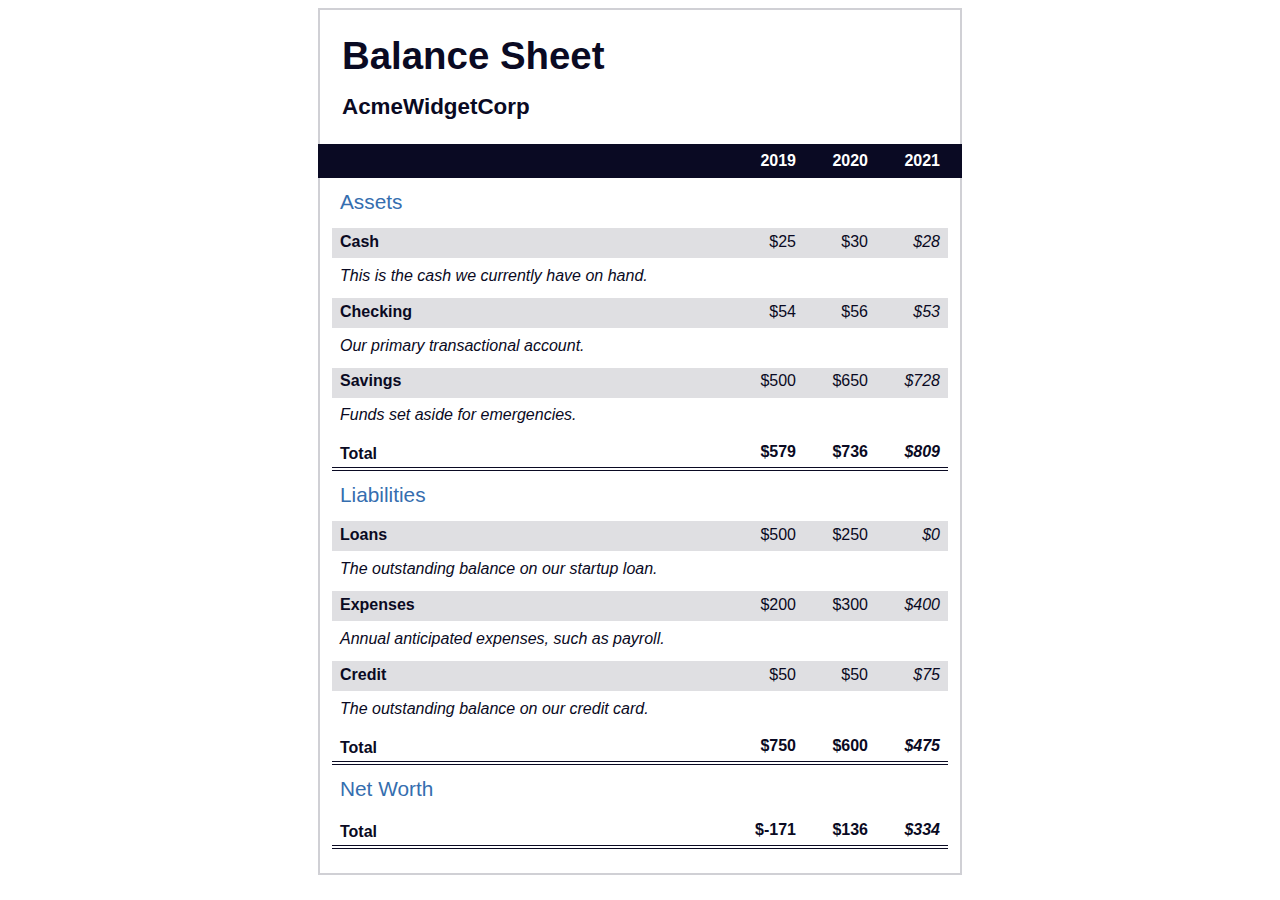
<file: Balance Sheet/index.html>
<!DOCTYPE html>
<html lang="en">
<head>
    <meta charset="UTF-8">
    <meta name="viewport" content="width=device-width, initial-scale=1.0">
    <title>Balance Sheet</title>
    <link rel="stylesheet" href="./styles.css">
  </head>
  <body>
    <main>
      <section>
        <h1>
          <span class="flex">
            <span>AcmeWidgetCorp</span>
            <span>Balance Sheet</span>
          </span>
        </h1>
        <div id="years" aria-hidden="true">
          <span class="year">2019</span>
          <span class="year">2020</span>
          <span class="year">2021</span>
        </div>
        <div class="table-wrap">
          <table>
            <caption>Assets</caption>
            <thead>
              <tr>
                <td></td>
                <th><span class="sr-only year">2019</span></th>
                <th><span class="sr-only year">2020</span></th>
                <th class="current"><span class="sr-only year">2021</span></th>
              </tr>
            </thead>
            <tbody>
              <tr class="data">
                <th>Cash <span class="description">This is the cash we currently have on hand.</span></th>
                <td>$25</td>
                <td>$30</td>
                <td class="current">$28</td>
              </tr>
              <tr class="data">
                <th>Checking <span class="description">Our primary transactional account.</span></th>
                <td>$54</td>
                <td>$56</td>
                <td class="current">$53</td>
              </tr>
              <tr class="data">
                <th>Savings <span class="description">Funds set aside for emergencies.</span></th>
                <td>$500</td>
                <td>$650</td>
                <td class="current">$728</td>
              </tr>
              <tr class="total">
                <th>Total <span class="sr-only">Assets</span></th>
                <td>$579</td>
                <td>$736</td>
                <td class="current">$809</td>
              </tr>
            </tbody>
          </table>
          <table>
            <caption>Liabilities</caption>
            <thead>
              <tr>
              <td></td>
              <th><span class="sr-only">2019</span></th>
              <th><span class="sr-only">2020</span></th>
              <th><span class="sr-only">2021</span></th>
              </tr>
            </thead>
            <tbody>
              <tr class="data">
                <th>Loans <span class="description">The outstanding balance on our startup loan.</span></th>
                <td>$500</td>
                <td>$250</td>
                <td class="current">$0</td>
              </tr>
              <tr class="data">
                <th>Expenses <span class="description">Annual anticipated expenses, such as payroll.</span></th>
                <td>$200</td>
                <td>$300</td>
                <td class="current">$400</td>
              </tr>
              <tr class="data">
                <th>Credit <span class="description">The outstanding balance on our credit card.</span></th>
                <td>$50</td>
                <td>$50</td>
                <td class="current">$75</td>
              </tr>
              <tr class="total">
                <th>Total <span class="sr-only">Liabilities</span></th>
                <td>$750</td>
                <td>$600</td>
                <td class="current">$475</td>
              </tr>
            </tbody>
          </table>
          <table>
            <caption>Net Worth</caption>
            <thead>
              <tr>
              <td></td>
              <th><span class="sr-only">2019</span></th>
              <th><span class="sr-only">2020</span></th>
              <th><span class="sr-only">2021</span></th>
              </tr>
            </thead>
            <tbody>
              <tr class="total">
                <th>Total <span class="sr-only">Net Worth</span></th>
                <td>$-171</td>
                <td>$136</td>
                <td class="current">$334</td>
              </tr>
            </tbody>
          </table>
        </div>
      </section>
    </main>
  </body>
</html>
</file>
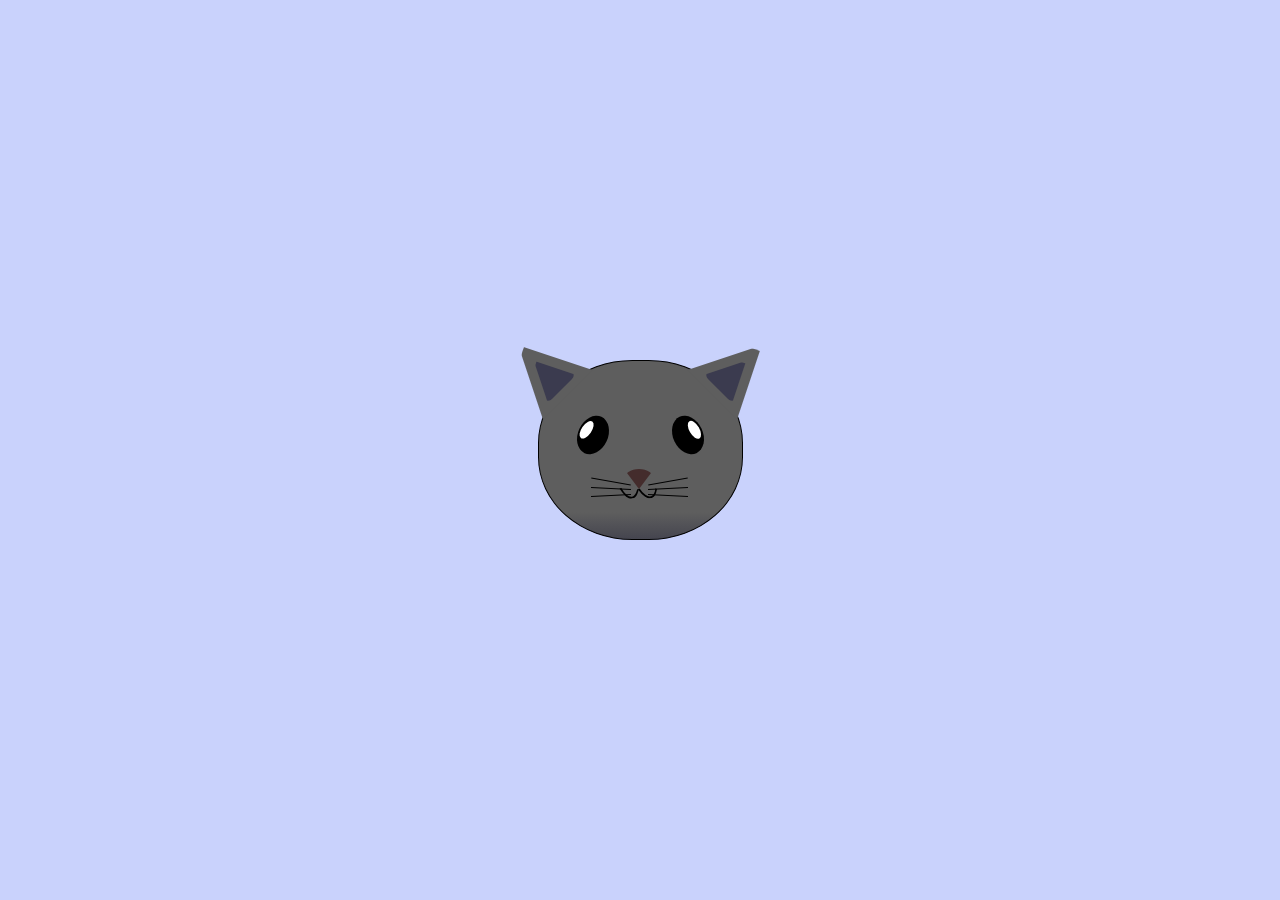
<file: Building a cat Painting/index.html>
<!DOCTYPE html>
<html lang="en">
<head>
    <meta charset="UTF-8">
    <meta name="viewport" content="width=device-width, initial-scale=1.0">
    <title>fCC Cat Painting</title>
    <link rel="stylesheet" href="./styles.css">
</head>
<body>
    <main>
      <div class="cat-head">
        <div class="cat-ears">
          <div class="cat-left-ear">
            <div class="cat-left-inner-ear"></div>
          </div>
          <div class="cat-right-ear">
            <div class="cat-right-inner-ear"></div>
          </div>
        </div>

        <div class="cat-eyes">
          <div class="cat-left-eye">
            <div class="cat-left-inner-eye"></div>
          </div>
          <div class="cat-right-eye">
            <div class="cat-right-inner-eye"></div>
          </div>
        </div>
        
        <div class="cat-nose"></div>

        <div class="cat-mouth">
          <div class="cat-mouth-line-left"></div>
          <div class="cat-mouth-line-right"></div>
        </div>

        <div class="cat-whiskers">
          <div class="cat-whiskers-left">
            <div class="cat-whisker-left-top"></div>
            <div class="cat-whisker-left-middle"></div>
            <div class="cat-whisker-left-bottom"></div>
          </div>
          <div class="cat-whiskers-right">
            <div class="cat-whisker-right-top"></div>
            <div class="cat-whisker-right-middle"></div>
            <div class="cat-whisker-right-bottom"></div>
          </div>
        </div>

      </div>
    </main>
</body>
</html>
</file>
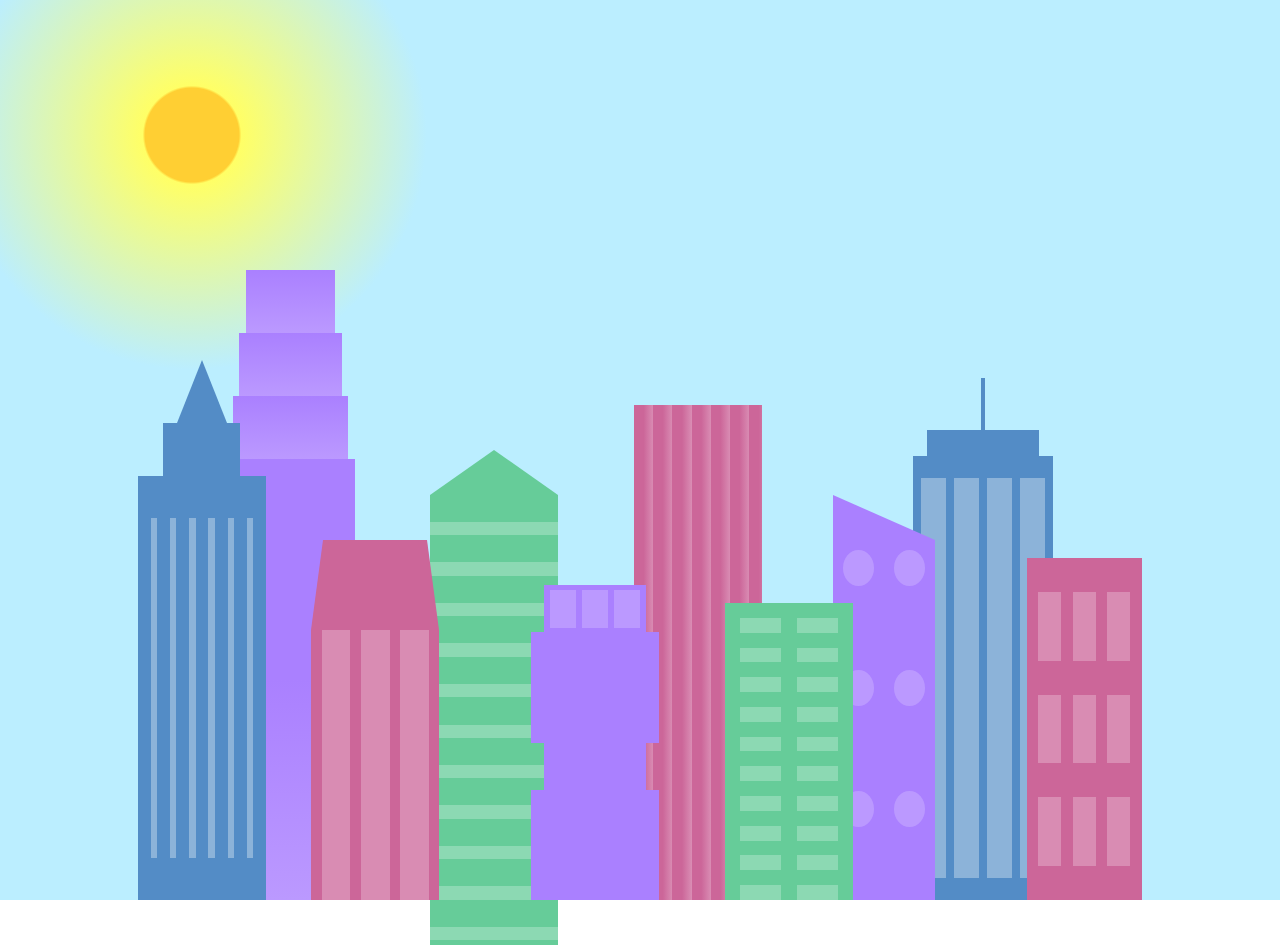
<file: City Skyline/index.html>
<!DOCTYPE html>
<html lang="en">
<head>
    <meta charset="UTF-8">
    <meta name="viewport" content="width=device-width, initial-scale=1.0">
    <title>City Skyline</title>
    <link href="styles.css" rel="stylesheet" />   
  </head>

  <body>
    <div class="background-buildings sky">
      <div></div>
      <div></div>
      <div class="bb1 building-wrap">
        <div class="bb1a bb1-window"></div>
        <div class="bb1b bb1-window"></div>
        <div class="bb1c bb1-window"></div>
        <div class="bb1d"></div>
      </div>
      <div class="bb2">
        <div class="bb2a"></div>
        <div class="bb2b"></div>
      </div>
      <div class="bb3"></div>
      <div></div>
      <div class="bb4 building-wrap">
        <div class="bb4a"></div>
        <div class="bb4b"></div>
        <div class="bb4c window-wrap">
          <div class="bb4-window"></div>
          <div class="bb4-window"></div>
          <div class="bb4-window"></div>
          <div class="bb4-window"></div>
        </div>
      </div>
      <div></div>
      <div></div>
    </div>

    <div class="foreground-buildings">
      <div></div>
      <div></div>
      <div class="fb1 building-wrap">
        <div class="fb1a"></div>
        <div class="fb1b"></div>
        <div class="fb1c"></div>
      </div>
      <div class="fb2">
        <div class="fb2a"></div>
        <div class="fb2b window-wrap">
          <div class="fb2-window"></div>
          <div class="fb2-window"></div>
          <div class="fb2-window"></div>
        </div>
      </div>
      <div></div>
      <div class="fb3 building-wrap">
        <div class="fb3a window-wrap">
          <div class="fb3-window"></div>
          <div class="fb3-window"></div>
          <div class="fb3-window"></div>
        </div>
        <div class="fb3b"></div>
        <div class="fb3a"></div>
        <div class="fb3b"></div>
      </div>
      <div class="fb4">
        <div class="fb4a"></div>
        <div class="fb4b">
          <div class="fb4-window"></div>
          <div class="fb4-window"></div>
          <div class="fb4-window"></div>
          <div class="fb4-window"></div>
          <div class="fb4-window"></div>
          <div class="fb4-window"></div>
        </div>
      </div>
      <div class="fb5"></div>
      <div class="fb6"></div>
      <div></div>
      <div></div>
    </div>
  </body>
</html>
</file>
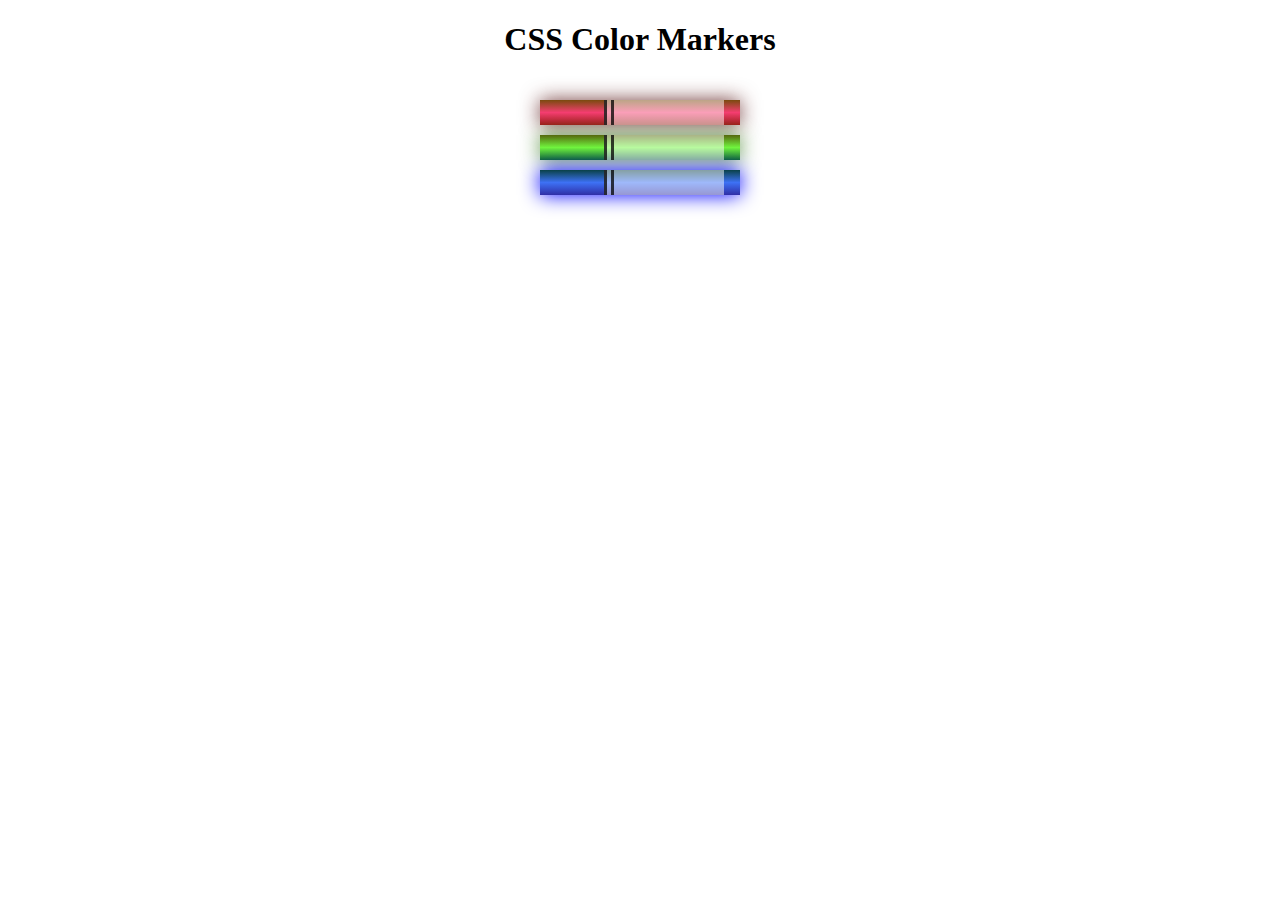
<file: Color Marker/index.html>
<!DOCTYPE html>
<html lang="en">
  <head>
    <meta charset="utf-8">
    <meta name="viewport" content="width=device-width, initial-scale=1.0">
    <title>Colored Markers</title>
    <link rel="stylesheet" href="styles.css">
  </head>
  <body>
    <h1>CSS Color Markers</h1>
    <div class="container">
      <div class="marker red">
        <div class="cap"></div>
        <div class="sleeve"></div>
      </div>
      <div class="marker green">
        <div class="cap"></div>
        <div class="sleeve"></div>
      </div>
      <div class="marker blue">
        <div class="cap"></div>
        <div class="sleeve"></div>
      </div>
    </div>
  </body>
</html>
</file>
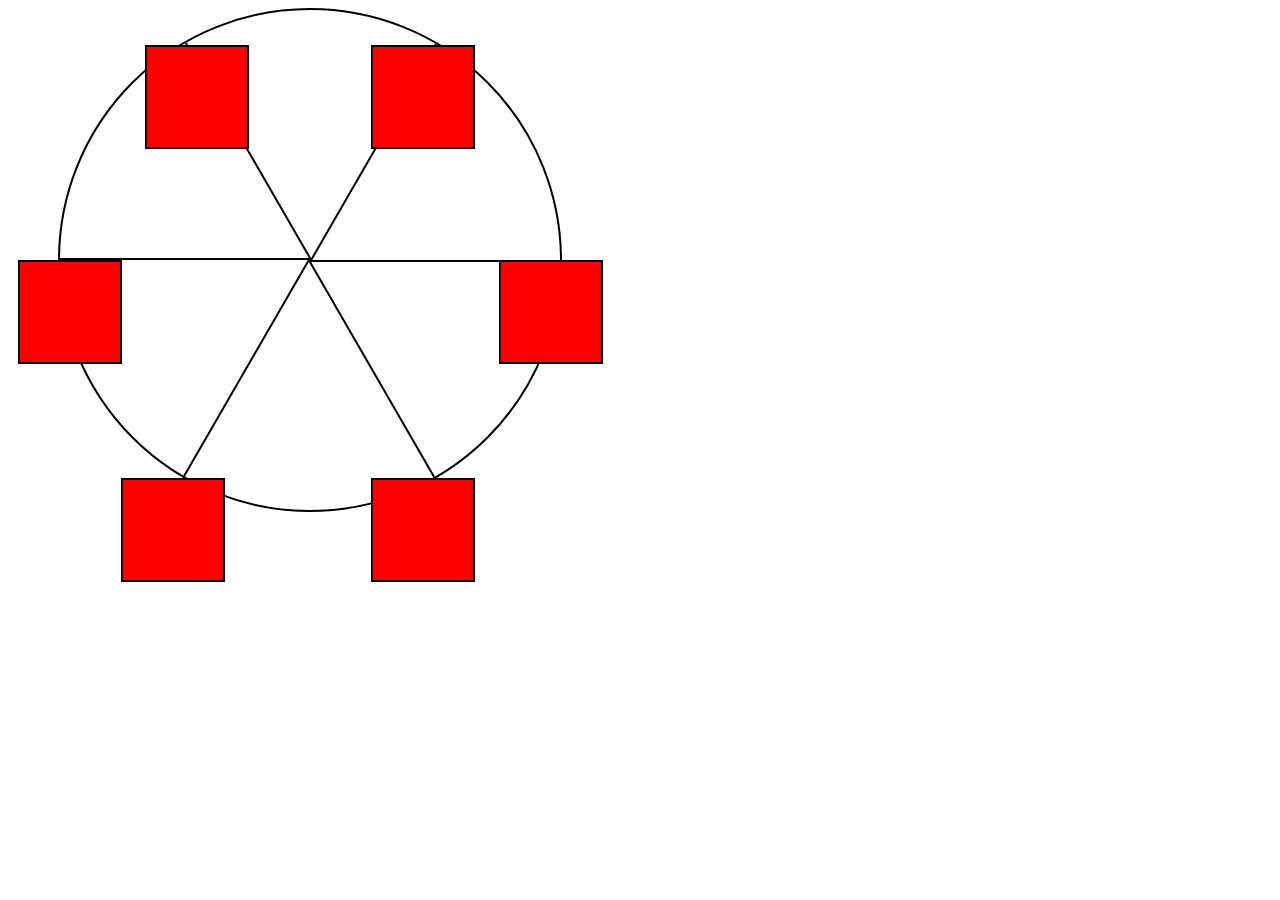
<file: Ferris Wheel/index.html>
<!DOCTYPE html>
<html lang="en">
<head>
    <meta charset="UTF-8">
    <meta name="viewport" content="width=device-width, initial-scale=1.0">
    <title>Ferris Wheel</title>
    <link rel="stylesheet" href="./styles.css">
</head>
<body>
    <div class="wheel">
      <span class="line"></span>
      <span class="line"></span>
      <span class="line"></span>
      <span class="line"></span>
      <span class="line"></span>
      <span class="line"></span>

      <div class="cabin"></div>
      <div class="cabin"></div>
      <div class="cabin"></div>
      <div class="cabin"></div>
      <div class="cabin"></div>
      <div class="cabin"></div>
    </div>
  </body>
</html>
</file>
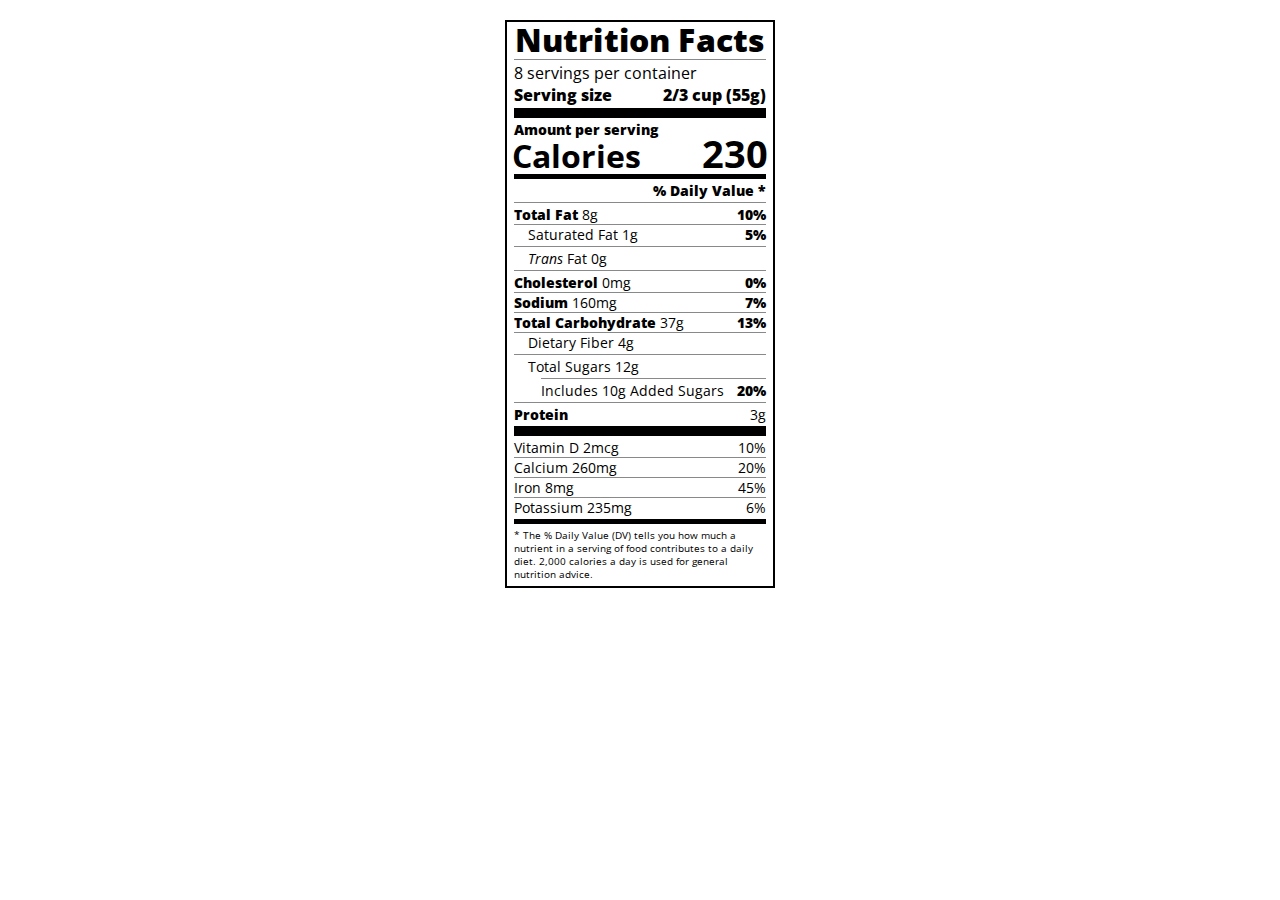
<file: Nutrition Label/index.html>
<!DOCTYPE html>
<html lang="en">
<head>
    <meta charset="UTF-8">
    <meta name="viewport" content="width=device-width, initial-scale=1.0">
    <title>Nutrition Label</title>
  <link href="https://fonts.googleapis.com/css?family=Open+Sans:400,700,800" rel="stylesheet">
  <link href="./styles.css" rel="stylesheet">
</head>

<body>
  <div class="label">
    <header>
      <h1 class="bold">Nutrition Facts</h1>
      <div class="divider"></div>
      <p>8 servings per container</p>
      <p class="bold">Serving size <span>2/3 cup (55g)</span></p>
    </header>
    <div class="divider large"></div>
    <div class="calories-info">
      <div class="left-container">
        <h2 class="bold small-text">Amount per serving</h2>
        <p>Calories</p>
      </div>
      <span>230</span>
    </div>
    <div class="divider medium"></div>
    <div class="daily-value small-text">
      <p class="bold right no-divider">% Daily Value *</p>
      <div class="divider"></div>
      <p><span><span class="bold">Total Fat</span> 8g</span> <span class="bold">10%</span></p>
      <p class="indent no-divider">Saturated Fat 1g <span class="bold">5%</span></p>
      <div class="divider"></div>
      <p class="indent no-divider"><span><i>Trans</i> Fat 0g</span></p>
      <div class="divider"></div>
      <p><span><span class="bold">Cholesterol</span> 0mg</span> <span class="bold">0%</span></p>
      <p><span><span class="bold">Sodium</span> 160mg</span> <span class="bold">7%</span></p>
      <p><span><span class="bold">Total Carbohydrate</span> 37g</span> <span class="bold">13%</span></p>
      <p class="indent no-divider">Dietary Fiber 4g</p>
      <div class="divider"></div>
      <p class="indent no-divider">Total Sugars 12g</p>
      <div class="divider double-indent"></div>
      <p class="double-indent no-divider">Includes 10g Added Sugars <span class="bold">20%</span>
      <div class="divider"></div>
      <p class="no-divider"><span class="bold">Protein</span> 3g</p>
      <div class="divider large"></div>
      <p>Vitamin D 2mcg <span>10%</span></p>
      <p>Calcium 260mg <span>20%</span></p>
      <p>Iron 8mg <span>45%</span></p>
      <p class="no-divider">Potassium 235mg <span>6%</span></p>
    </div>
    <div class="divider medium"></div>
    <p class="note">* The % Daily Value (DV) tells you how much a nutrient in a serving of food contributes to a daily
      diet. 2,000 calories a day is used for general nutrition advice.</p>
  </div>
</body>
</html>
</file>
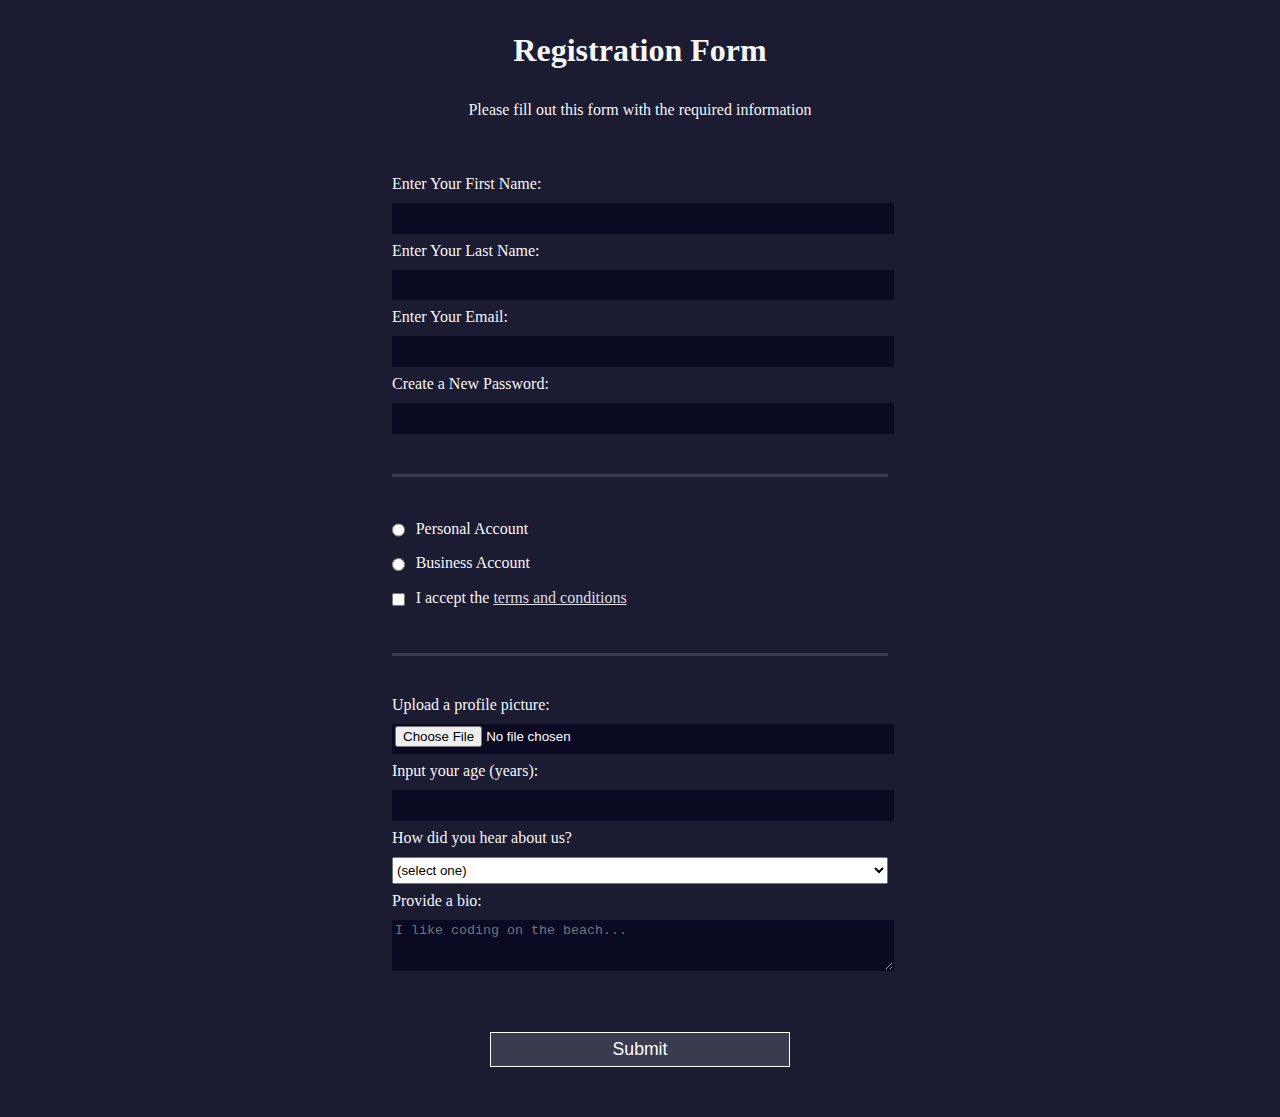
<file: Registration Form/index.html>
<!DOCTYPE html>
<html lang="en">
<head>
    <meta charset="UTF-8">
    <meta name="viewport" content="width=device-width, initial-scale=1.0">
    <title>Registration Form</title>
    <link rel="stylesheet" href="styles.css" />
  </head>
  <body>
    <h1>Registration Form</h1>
    <p>Please fill out this form with the required information</p>
    <form method="post" action='https://register-demo.freecodecamp.org'>
      <fieldset>
        <label for="first-name">Enter Your First Name: <input id="first-name" name="first-name" type="text" required /></label>
        <label for="last-name">Enter Your Last Name: <input id="last-name" name="last-name" type="text" required /></label>
        <label for="email">Enter Your Email: <input id="email" name="email" type="email" required /></label>
        <label for="new-password">Create a New Password: <input id="new-password" name="new-password" type="password" pattern="[a-z0-5]{8,}" required /></label>
      </fieldset>
      <fieldset>
        <label for="personal-account"><input id="personal-account" type="radio" name="account-type" class="inline" /> Personal Account</label>
        <label for="business-account"><input id="business-account" type="radio" name="account-type" class="inline" /> Business Account</label>
        <label for="terms-and-conditions">
          <input id="terms-and-conditions" type="checkbox" required name="terms-and-conditions" class="inline" /> I accept the <a href="https://www.freecodecamp.org/news/terms-of-service/">terms and conditions</a>
        </label>
      </fieldset>
      <fieldset>
        <label for="profile-picture">Upload a profile picture: <input id="profile-picture" type="file" name="file" /></label>
        <label for="age">Input your age (years): <input id="age" type="number" name="age" min="13" max="120" /></label>
        <label for="referrer">How did you hear about us?
          <select id="referrer" name="referrer">
            <option value="">(select one)</option>
            <option value="1">freeCodeCamp News</option>
            <option value="2">freeCodeCamp YouTube Channel</option>
            <option value="3">freeCodeCamp Forum</option>
            <option value="4">Other</option>
          </select>
        </label>
        <label for="bio">Provide a bio:
          <textarea id="bio" name="bio" rows="3" cols="30" placeholder="I like coding on the beach..."></textarea>
        </label>
      </fieldset>
      <input type="submit" value="Submit" />
    </form>
  </body>
</html>
</file>
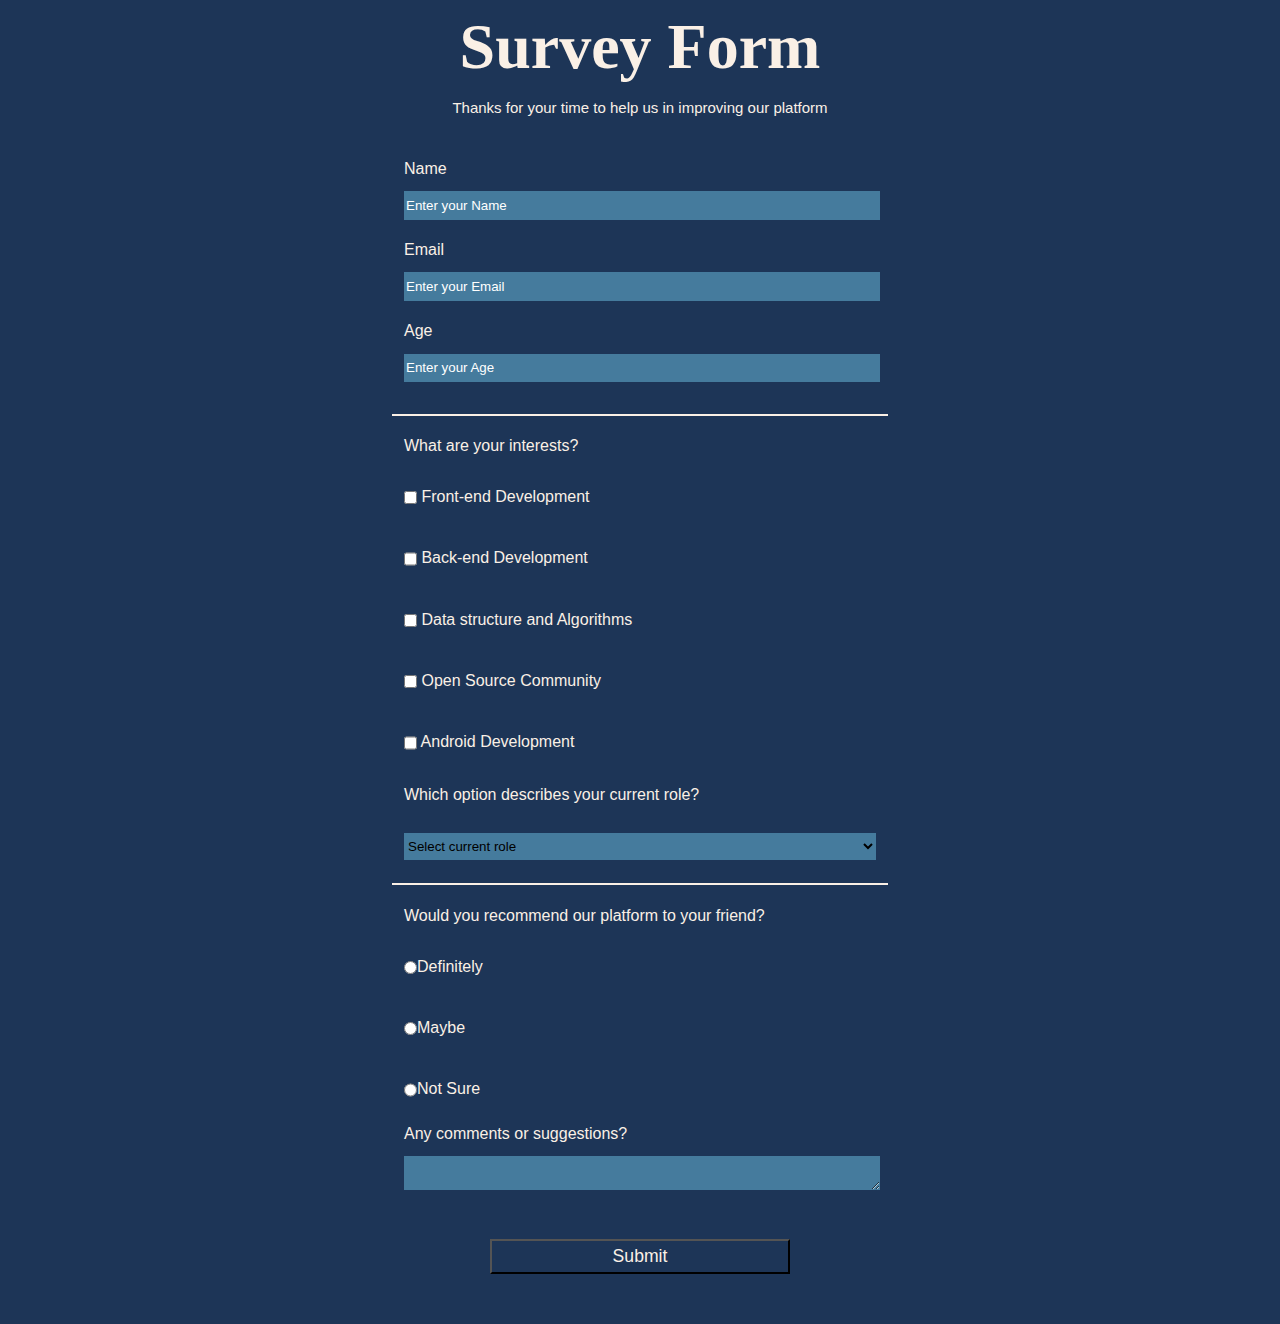
<file: Survey Form/index.html>
<!DOCTYPE html>
<html lang="en">
<head>
    <meta charset="UTF-8">
    <meta name="viewport" content="width=device-width, initial-scale=1.0">
    <link rel="stylesheet" href="styles.css">
    <title>Survey</title>
  </head>
  <body>
    <h1 id="title">Survey Form</h1>
    <p id="description">Thanks for your time to help us in improving our platform</p>
    <form id="survey-form" method="send" action="mailto:akshayshukla734@gmail.com">
      <fieldset>
        <label for="name" id="name-label">Name <input id="name" type="text" placeholder="Enter your Name" required/></label>
        <label for="email" id="email-label">Email <input id="email" type="email" placeholder="Enter your Email" required/></label>
        <label for="age" id="number-label">Age <input id="number" type="number" min="13" max="120" placeholder="Enter your Age"></label>
      </fieldset>
      <fieldset>
        <p>What are your interests?</p>
        <label><input type="checkbox" value="front-end" class="inline"/> Front-end Development</label>
        <label><input type="checkbox" value="back-end" class="inline"/> Back-end Development</label>
        <label><input type="checkbox" value="dsa" class="inline"/> Data structure and Algorithms</label>
        <label><input type="checkbox" value="open-source" class="inline"/> Open Source Community</label>
        <label><input type="checkbox" value="android" class="inline"/> Android Development</label>
        <p>Which option describes your current role?</p>
        <select name="role" id="dropdown" required>
          <option disabled selected>Select current role</option>
          <option value="student">Student</option>
          <option value="job">Job</option>
          <option value="don'tprefer">Prefer not to say</option>
          <option value="other">Other</option>
        </select>
      </fieldset>
      <fieldset>
        <p>Would you recommend our platform to your friend?</p>
        <label><input type="radio" name="recommend" value="definitely" class="inline"/>Definitely</label>
        <label><input type="radio" name="recommend" value="maybe" class="inline"/>Maybe</label>
        <label><input type="radio" name="recommend" value="unsure" class="inline"/>Not Sure</label>
        <label for="suggestions">Any comments or suggestions? <textarea type="textarea" id="suggestions">
          </textarea>
        </label>
      </fieldset>
        <button type="submit" id="submit">Submit</button>
    </form>
    
  </body>
</html>
</file>
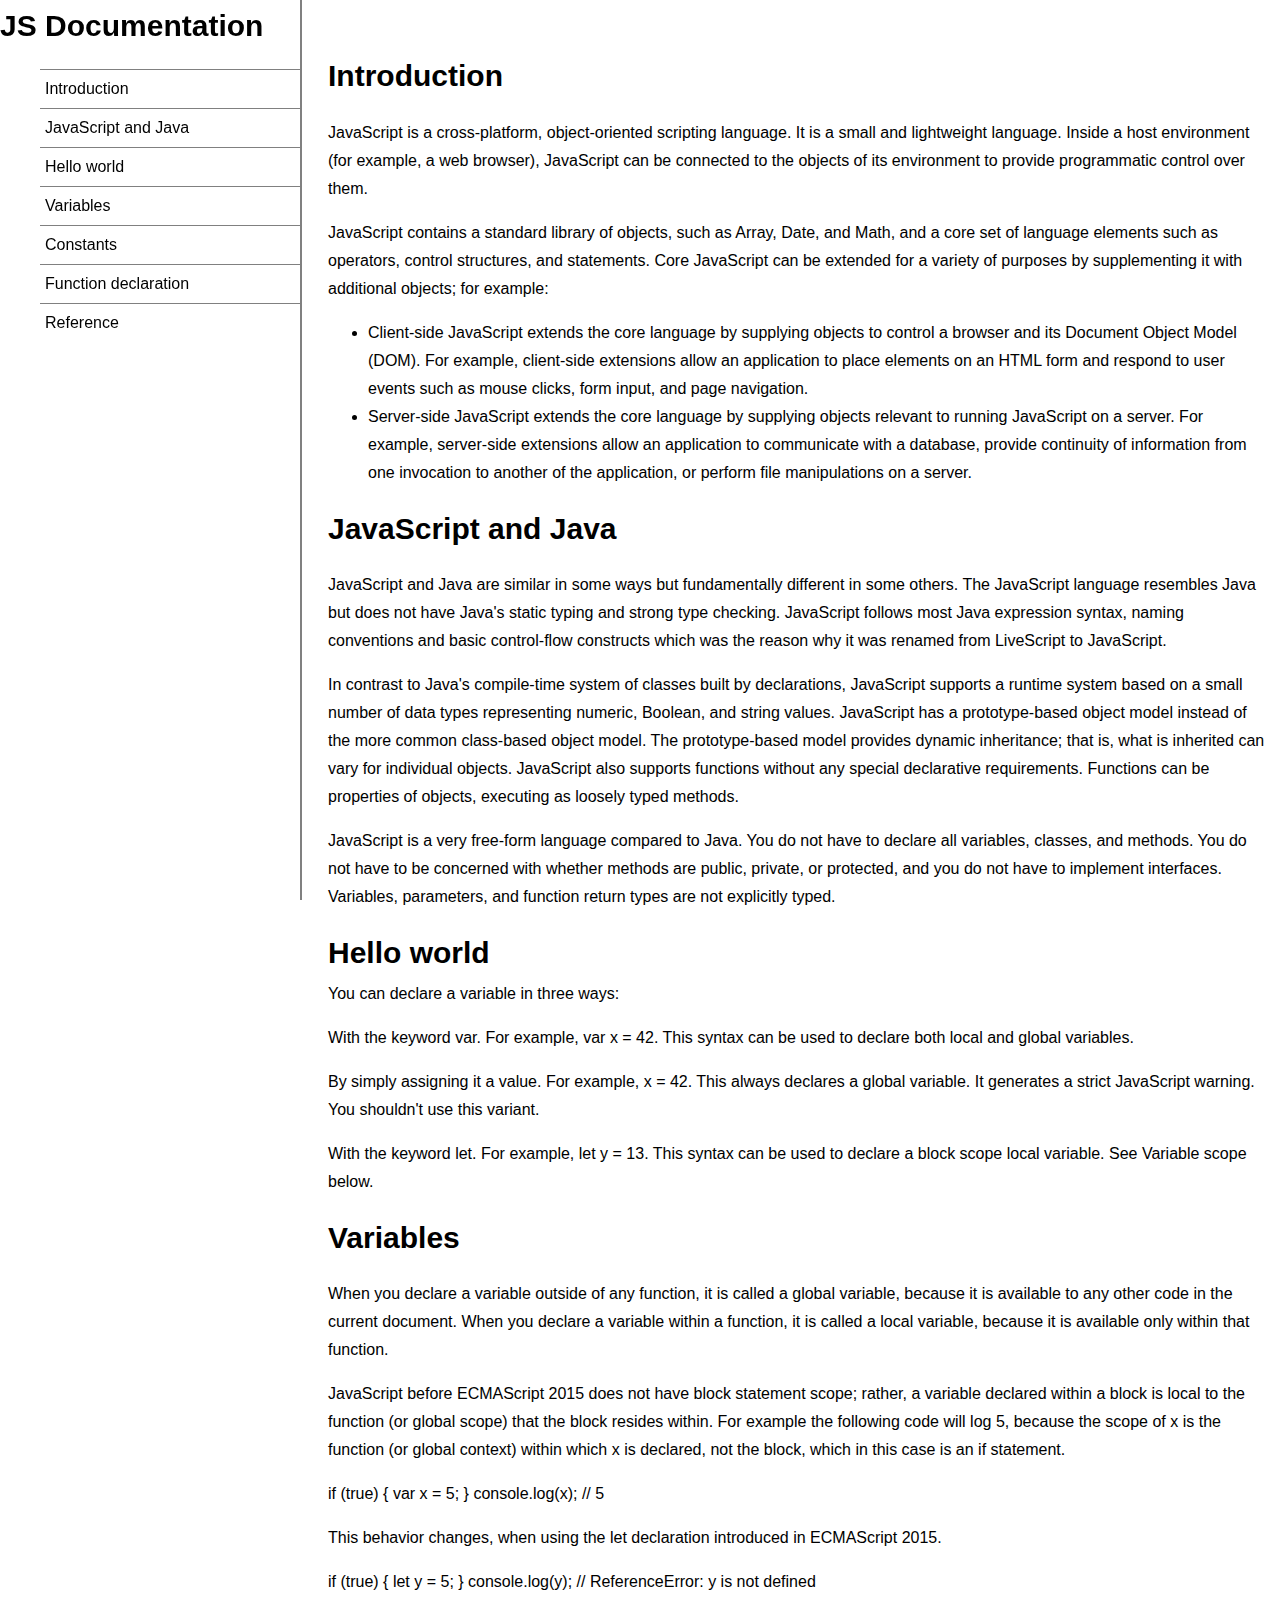
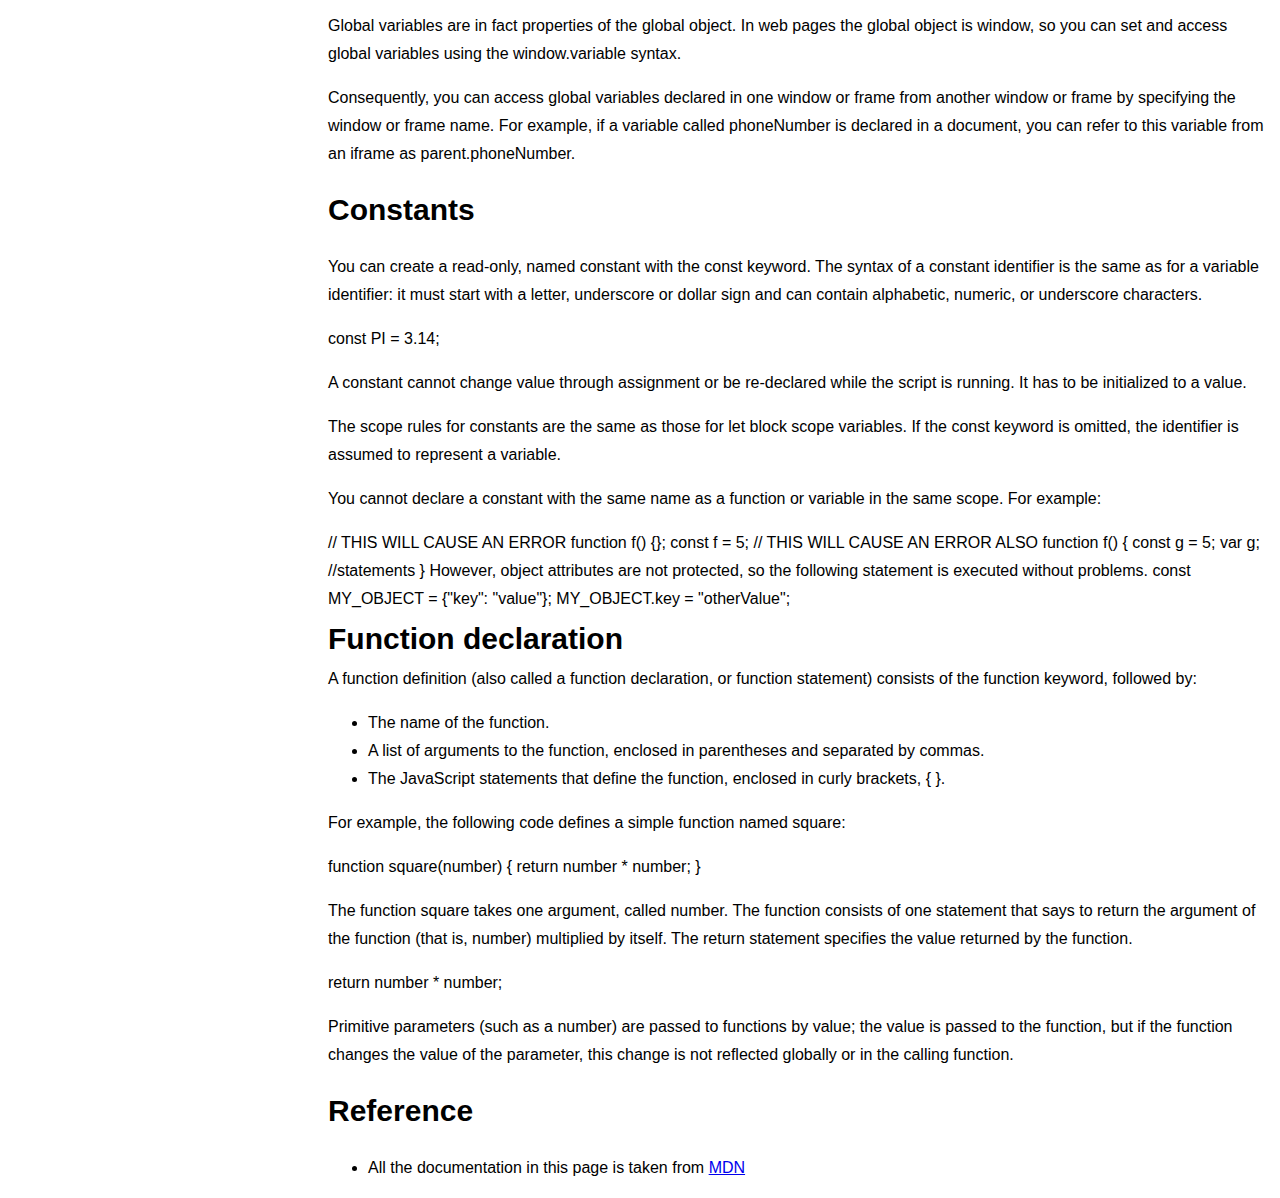
<file: Technical Docmentation Page/index.html>
<!DOCTYPE html>
<html lang="en">
<head>
    <meta charset="UTF-8">
    <meta name="viewport" content="width=device-width, initial-scale=1.0">
    <link rel="stylesheet" href="styles.css">
    <title>Technical Documentation Page</title>
</head>
<body>
  <nav id="navbar">
    <header>JS Documentation</header>
    <ul>
      <li>
        <a class="nav-link" href="#Introduction">Introduction</a>
      </li>
      <li>
        <a class="nav-link" href="#JavaScript_and_Java">JavaScript and Java</a>
      </li>
      <li>
        <a class="nav-link" href="#Hello_world">Hello world</a>
      </li>
      <li>
        <a class="nav-link" href="#Variables">Variables</a>
      </li>
      <li>
        <a class="nav-link" href="#Constants">Constants</a>
      </li>
      <li>
        <a class="nav-link" href="#Function_declaration">Function declaration</a>
      </li>
      <li>
        <a class="nav-link" href="#Reference">Reference</a>
      </li>
    </ul>
  </nav>
  <main id="main-doc">
    <section class="main-section" id="Introduction">
      <header>Introduction</header>
      <article>
          <p>
            JavaScript is a cross-platform, object-oriented scripting language.
            It is a small and lightweight language. Inside a host environment
            (for example, a web browser), JavaScript can be connected to the
            objects of its environment to provide programmatic control over
            them.
          </p>

          <p>
            JavaScript contains a standard library of objects, such as Array,
            Date, and Math, and a core set of language elements such as
            operators, control structures, and statements. Core JavaScript can
            be extended for a variety of purposes by supplementing it with
            additional objects; for example:
          </p>
          <ul>
            <li>
              Client-side JavaScript extends the core language by supplying
              objects to control a browser and its Document Object Model (DOM).
              For example, client-side extensions allow an application to place
              elements on an HTML form and respond to user events such as mouse
              clicks, form input, and page navigation.
            </li>
            <li>
              Server-side JavaScript extends the core language by supplying
              objects relevant to running JavaScript on a server. For example,
              server-side extensions allow an application to communicate with a
              database, provide continuity of information from one invocation to
              another of the application, or perform file manipulations on a
              server.
            </li>
          </ul>
        </article>
    </section>
    <section class="main-section" id="JavaScript_and_Java">
      <header>JavaScript and Java</header>
      <article>
          <p>
            JavaScript and Java are similar in some ways but fundamentally
            different in some others. The JavaScript language resembles Java but
            does not have Java's static typing and strong type checking.
            JavaScript follows most Java expression syntax, naming conventions
            and basic control-flow constructs which was the reason why it was
            renamed from LiveScript to JavaScript.
          </p>

          <p>
            In contrast to Java's compile-time system of classes built by
            declarations, JavaScript supports a runtime system based on a small
            number of data types representing numeric, Boolean, and string
            values. JavaScript has a prototype-based object model instead of the
            more common class-based object model. The prototype-based model
            provides dynamic inheritance; that is, what is inherited can vary
            for individual objects. JavaScript also supports functions without
            any special declarative requirements. Functions can be properties of
            objects, executing as loosely typed methods.
          </p>
          <p>
            JavaScript is a very free-form language compared to Java. You do not
            have to declare all variables, classes, and methods. You do not have
            to be concerned with whether methods are public, private, or
            protected, and you do not have to implement interfaces. Variables,
            parameters, and function return types are not explicitly typed.
          </p>
        </article>
    </section>
    <section class="main-section" id="Hello_world">
      <header>Hello world</header>
      <article>
          You can declare a variable in three ways:
          <p>
            With the keyword var. For example, <code>var x = 42.</code> This
            syntax can be used to declare both local and global variables.
          </p>
          <p>
            By simply assigning it a value. For example,
            <code>x = 42.</code> This always declares a global variable. It
            generates a strict JavaScript warning. You shouldn't use this
            variant.
          </p>
          <p>
            With the keyword let. For example,<code> let y = 13.</code> This
            syntax can be used to declare a block scope local variable. See
            Variable scope below.
          </p>
        </article>
    </section>
    <section class="main-section" id="Variables">
      <header>Variables</header>
      <article>
          <p>
            When you declare a variable outside of any function, it is called a
            global variable, because it is available to any other code in the
            current document. When you declare a variable within a function, it
            is called a local variable, because it is available only within that
            function.
          </p>

          <p>
            JavaScript before ECMAScript 2015 does not have block statement
            scope; rather, a variable declared within a block is local to the
            function (or global scope) that the block resides within. For
            example the following code will log 5, because the scope of x is the
            function (or global context) within which x is declared, not the
            block, which in this case is an if statement.
          </p>
          <code>if (true) { var x = 5; } console.log(x); // 5</code>
          <p>
            This behavior changes, when using the let declaration introduced in
            ECMAScript 2015.
          </p>

          <code>if (true) { let y = 5; } console.log(y); // ReferenceError: y is
            not defined</code>
          <p>
            Global variables are in fact properties of the global object. In web
            pages the global object is window, so you can set and access global
            variables using the window.variable syntax.
          </p>

          <p>
            Consequently, you can access global variables declared in one window
            or frame from another window or frame by specifying the window or
            frame name. For example, if a variable called phoneNumber is
            declared in a document, you can refer to this variable from an
            iframe as parent.phoneNumber.
          </p>
        </article>
    </section>
    <section class="main-section" id="Constants">
      <header>Constants</header>
      <article>
          <p>
            You can create a read-only, named constant with the const keyword.
            The syntax of a constant identifier is the same as for a variable
            identifier: it must start with a letter, underscore or dollar sign
            and can contain alphabetic, numeric, or underscore characters.
          </p>

          <code>const PI = 3.14;</code>
          <p>
            A constant cannot change value through assignment or be re-declared
            while the script is running. It has to be initialized to a value.
          </p>

          <p>
            The scope rules for constants are the same as those for let block
            scope variables. If the const keyword is omitted, the identifier is
            assumed to represent a variable.
          </p>

          <p>
            You cannot declare a constant with the same name as a function or
            variable in the same scope. For example:
          </p>

          <code>// THIS WILL CAUSE AN ERROR function f() {}; const f = 5; // THIS
            WILL CAUSE AN ERROR ALSO function f() { const g = 5; var g;
            //statements }</code>
          However, object attributes are not protected, so the following
          statement is executed without problems.
          <code>const MY_OBJECT = {"key": "value"}; MY_OBJECT.key =
            "otherValue";</code>
        </article>
    </section>
    <section class="main-section" id="Function_declaration">
      <header>Function declaration</header>
      <article>
          A function definition (also called a function declaration, or function
          statement) consists of the function keyword, followed by:

          <ul>
            <li>The name of the function.</li>
            <li>
              A list of arguments to the function, enclosed in parentheses and
              separated by commas.
            </li>
            <li>
              The JavaScript statements that define the function, enclosed in
              curly brackets, { }.
            </li>
          </ul>
          <p>
            For example, the following code defines a simple function named
            square:
          </p>

          <code>function square(number) { return number * number; }</code>
          <p>
            The function square takes one argument, called number. The function
            consists of one statement that says to return the argument of the
            function (that is, number) multiplied by itself. The return
            statement specifies the value returned by the function.
          </p>
          <code>return number * number;</code>
          <p>
            Primitive parameters (such as a number) are passed to functions by
            value; the value is passed to the function, but if the function
            changes the value of the parameter, this change is not reflected
            globally or in the calling function.
          </p>
        </article>
    </section>
    <section class="main-section" id="Reference">
      <header>Reference</header>
      <article>
          <ul>
            <li>
              All the documentation in this page is taken from
              <a rel="noopener" href="https://developer.mozilla.org/en-US/docs/Web/JavaScript/Guide" target="_blank">MDN</a>
            </li>
          </ul>
        </article>
    </section>
  </main>
</body>
</html>
</file>
<file: Balance Sheet/styles.css>
span[class~="sr-only"] {
    border: 0 !important;
    clip: rect(1px, 1px, 1px, 1px) !important;
    clip-path: inset(50%) !important;
    height: 1px !important;
    width: 1px !important;
    position: absolute !important;
    overflow: hidden !important;
    white-space: nowrap !important;
    padding: 0 !important;
    margin: -1px !important;
}
  
html {
    box-sizing: border-box;
}
  
body {
    font-family: sans-serif;
    color: #0a0a23;
}
  
h1 {
    max-width: 37.25rem;
    margin: 0 auto;
    padding: 1.5rem 1.25rem;
}
  
h1 .flex {
    display: flex;
    flex-direction: column-reverse;
    gap: 1rem;
}
  
h1 .flex span:first-of-type {
    font-size: 0.7em;
}
  
h1 .flex span:last-of-type {
    font-size: 1.2em;
}
  
section {
    max-width: 40rem;
    margin: 0 auto;
    border: 2px solid #d0d0d5;
}
  
#years {
    display: flex;
    justify-content: flex-end;
    position: sticky;
    z-index: 999;
    top: 0;
    background: #0a0a23;
    color: #fff;
    padding: 0.5rem calc(1.25rem + 2px) 0.5rem 0;
    margin: 0 -2px;
}
  
#years span[class] {
    font-weight: bold;
    width: 4.5rem;
    text-align: right;
}
  
.table-wrap {
    padding: 0 0.75rem 1.5rem 0.75rem;
}
  
table {
    border-collapse: collapse;
    border: 0;
    width: 100%;
    position: relative;
    margin-top: 3rem;
}
  
table caption {
    color: #356eaf;
    font-size: 1.3em;
    font-weight: normal;
    position: absolute;
    top: -2.25rem;
    left: 0.5rem;
}
  
tbody td {
    width: 100vw;
    min-width: 4rem;
    max-width: 4rem;
}
  
tbody th {
    width: calc(100% - 12rem);
}
  
tr[class="total"] {
    border-bottom: 4px double #0a0a23;
    font-weight: bold;
}
  
tr[class="total"] th {
    text-align: left;
    padding: 0.5rem 0 0.25rem 0.5rem;
}
  
tr.total td {
    text-align: right;
    padding: 0 0.25rem;
}
  
tr.total td:nth-of-type(3) {
    padding-right: 0.5rem;
}
 
tr.total:hover {
    background-color: #99c9ff;
}
  
td.current {
    font-style: italic;
}
  
tr.data {
    background-image: linear-gradient(to bottom, #dfdfe2 1.845rem, white 1.845rem);
}
  
tr.data th {
    text-align: left;
    padding-top: 0.3rem;
    padding-left: 0.5rem;
}
  
tr.data th .description {
    display: block;
    font-weight: normal;
    font-style: italic;
    padding: 1rem 0 0.75rem;
    margin-right: -13.5rem;
}
  
tr.data td {
    vertical-align: top;
    padding: 0.3rem 0.25rem 0;
    text-align: right;
}
tr.data td:last-of-type{
    padding-right: 0.5rem;
}
</file>
<file: Building a cat Painting/styles.css>
* {
    box-sizing: border-box;
  }
  
  body {
    background-color: #c9d2fc;
  }
  
  .cat-head {
    position: absolute;
    right: 0;
    left: 0;
    top: 0;
    bottom: 0;
    margin: auto;
    background: linear-gradient(#5e5e5e 85%, #45454f 100%);
    width: 205px;
    height: 180px;
    border: 1px solid #000;
    border-radius: 46%;
  }
  
  .cat-left-ear {
    position: absolute;
    top: -26px;
    left: -31px;
    z-index: 1;
    border-top-left-radius: 90px;
    border-top-right-radius: 10px;
    transform: rotate(-45deg);
    border-left: 35px solid transparent;
    border-right: 35px solid transparent;
    border-bottom: 70px solid #5e5e5e;
  }
  
  .cat-right-ear {
    position: absolute;
    top: -26px;
    left: 163px;
    z-index: 1;
    transform: rotate(45deg);
    border-top-left-radius: 90px;
    border-top-right-radius: 10px;
    border-left: 35px solid transparent;
    border-right: 35px solid transparent;
    border-bottom: 70px solid #5e5e5e;
  }
  
  .cat-left-inner-ear {
    position: absolute;
    top: 22px;
    left: -20px;
    border-top-left-radius: 90px;
    border-top-right-radius: 10px;
    border-bottom-right-radius: 40%;
    border-bottom-left-radius: 40%;
    border-left: 20px solid transparent;
    border-right: 20px solid transparent;
    border-bottom: 40px solid #3b3b4f;
  }
  
  .cat-right-inner-ear {
    position: absolute;
    top: 22px;
    left: -20px;
    border-top-left-radius: 90px;
    border-top-right-radius: 10px;
    border-bottom-right-radius: 40%;
    border-bottom-left-radius: 40%;
    border-left: 20px solid transparent;
    border-right: 20px solid transparent;
    border-bottom: 40px solid #3b3b4f;
  }
  
  .cat-left-eye {
    position: absolute;
    top: 54px;
    left: 39px;
    border-radius: 60%;
    transform: rotate(25deg);
    width: 30px;
    height: 40px;
    background-color: #000;
  }
  
  .cat-right-eye {
    position: absolute;
    top: 54px;
    left: 134px;
    border-radius: 60%;
    transform: rotate(-25deg);
    width: 30px;
    height: 40px;
    background-color: #000;
  }
  
  .cat-left-inner-eye {
    position: absolute;
    top: 8px;
    left: 2px;
    width: 10px;
    height: 20px;
    transform: rotate(10deg);
    background-color: #fff;
    border-radius: 60%;
  }
  
  .cat-right-inner-eye {
    position: absolute;
    top: 8px;
    left: 18px;
    transform: rotate(-5deg);
    width: 10px;
    height: 20px;
    background-color: #fff;
    border-radius: 60%;
  }
  
  .cat-nose {
    position: absolute;
    top: 108px;
    left: 85px;
    border-top-left-radius: 50%;
    border-bottom-right-radius: 50%;
    border-bottom-left-radius: 50%;
    transform: rotate(180deg);
    border-left: 15px solid transparent;
    border-right: 15px solid transparent;
    border-bottom: 20px solid #442c2c;
  }
  
  .cat-mouth div {
    width: 30px;
    height: 50px;
    border: 2px solid #000;
    border-radius: 190%/190px 150px 0 0;
    border-color: black transparent transparent transparent;
  }
  
  .cat-mouth-line-left {
    position: absolute;
    top: 88px;
    left: 74px;
    transform: rotate(170deg);
  }
  
  .cat-mouth-line-right {
    position: absolute;
    top: 88px;
    left: 91px;
    transform: rotate(165deg);
  }
  
  .cat-whiskers-left div {
    width: 40px;
    height: 1px;
    background-color: #000;
  }
  
  .cat-whiskers-right div {
    width: 40px;
    height: 1px;
    background-color: #000;
  }
  
  .cat-whisker-left-top {
    position: absolute;
    top: 120px;
    left: 52px;
    transform: rotate(10deg);
  }
  
  .cat-whisker-left-middle {
    position: absolute;
    top: 127px;
    left: 52px;
    transform: rotate(3deg);
  }
  
  .cat-whisker-left-bottom {
    position: absolute;
    top: 134px;
    left: 52px;
    transform: rotate(-3deg);
  }
  
  .cat-whisker-right-top {
    position: absolute;
    top: 120px;
    left: 109px;
    transform: rotate(-10deg);
  }
  
  .cat-whisker-right-middle {
    position: absolute;
    top: 127px;
    left: 109px;
    transform: rotate(-3deg);
  }
  
  .cat-whisker-right-bottom {
    position: absolute;
    top: 134px;
    left: 109px;
    transform:rotate(3deg);
  }
</file>
<file: City Skyline/styles.css>
:root {
    --building-color1: #aa80ff;
    --building-color2: #66cc99;
    --building-color3: #cc6699;
    --building-color4: #538cc6;
    --window-color1: #bb99ff;
    --window-color2: #8cd9b3;
    --window-color3: #d98cb3;
    --window-color4: #8cb3d9;
  }
  
  * {
    box-sizing: border-box;
  }
  
  body {
    height: 100vh;
    margin: 0;
    overflow: hidden;
  }
  
  .background-buildings, .foreground-buildings {
    width: 100%;
    height: 100%;
    display: flex;
    align-items: flex-end;
    justify-content: space-evenly;
    position: absolute;
    top: 0;
  }
  
  .building-wrap {
    display: flex;
    flex-direction: column;
    align-items: center;
  }
  
  .window-wrap {
    display: flex;
    align-items: center;
    justify-content: space-evenly;
  }
  
  .sky {
    background: radial-gradient(
        closest-corner circle at 15% 15%,
        #ffcf33,
        #ffcf33 20%,
        #ffff66 21%,
        #bbeeff 100%
      );
  }
  
  /* BACKGROUND BUILDINGS - "bb" stands for "background building" */
  .bb1 {
    width: 10%;
    height: 70%;
  }
  
  .bb1a {
    width: 70%;
  }
    
  .bb1b {
    width: 80%;
  }
    
  .bb1c {
    width: 90%;
  }
  
  .bb1d {
    width: 100%;
    height: 70%;
    background: linear-gradient(
        var(--building-color1) 50%,
        var(--window-color1)
      );
  }
  
  .bb1-window {
    height: 10%;
    background: linear-gradient(
        var(--building-color1),
        var(--window-color1)
      );
  }
  
  .bb2 {
    width: 10%;
    height: 50%;
  }
  
  .bb2a {
    border-bottom: 5vh solid var(--building-color2);
    border-left: 5vw solid transparent;
    border-right: 5vw solid transparent;
  }
  
  .bb2b {
    width: 100%;
    height: 100%;
    background: repeating-linear-gradient(
        var(--building-color2),
        var(--building-color2) 6%,
        var(--window-color2) 6%,
        var(--window-color2) 9%
      );
  }
  
  .bb3 {
    width: 10%;
    height: 55%;
    background: repeating-linear-gradient(
        90deg,
        var(--building-color3),
        var(--building-color3),
        var(--window-color3) 15%
      );
  }
  
  .bb4 {
    width: 11%;
    height: 58%;
  }
  
  .bb4a {
    width: 3%;
    height: 10%;
    background-color: var(--building-color4);
  }
  
  .bb4b {
    width: 80%;
    height: 5%;
    background-color: var(--building-color4);
  }
    
  .bb4c {
    width: 100%;
    height: 85%;
    background-color: var(--building-color4);
  }
  
  .bb4-window {
    width: 18%;
    height: 90%;
    background-color: var(--window-color4);
  }
  
  /* FOREGROUND BUILDINGS - "fb" stands for "foreground building" */
  .fb1 {
    width: 10%;
    height: 60%;
  }
  
  .fb1a {
    border-bottom: 7vh solid var(--building-color4);
    border-left: 2vw solid transparent;
    border-right: 2vw solid transparent;
  }
  
  .fb1b {
    width: 60%;
    height: 10%;
    background-color: var(--building-color4);
  }
    
  .fb1c {
    width: 100%;
    height: 80%;
    background: repeating-linear-gradient(
        90deg,
        var(--building-color4),
        var(--building-color4) 10%,
        transparent 10%,
        transparent 15%
      ),
      repeating-linear-gradient(
        var(--building-color4),
        var(--building-color4) 10%,
        var(--window-color4) 10%,
        var(--window-color4) 90%
      );
  }
  
  .fb2 {
    width: 10%;
    height: 40%;
  }
  
  .fb2a {
    width: 100%;
    border-bottom: 10vh solid var(--building-color3);
    border-left: 1vw solid transparent;
    border-right: 1vw solid transparent;
  }
  
  .fb2b {
    width: 100%;
    height: 75%;
    background-color: var(--building-color3);
  }
  
  .fb2-window {
    width: 22%;
    height: 100%;
    background-color: var(--window-color3);
  }
  
  .fb3 {
    width: 10%;
    height: 35%;
  }
    
  .fb3a {
    width: 80%;
    height: 15%;
    background-color: var(--building-color1);
  }
    
  .fb3b {
    width: 100%;
    height: 35%;
    background-color: var(--building-color1);
  }
  
  .fb3-window {
    width: 25%;
    height: 80%;
    background-color: var(--window-color1);
  }
  
  .fb4 {
    width: 8%;
    height: 45%;
    position: relative;
    left: 10%;
  }
  
  .fb4a {
    border-top: 5vh solid transparent;
    border-left: 8vw solid var(--building-color1);
  }
  
  .fb4b {
    width: 100%;
    height: 89%;
    background-color: var(--building-color1);
    display: flex;
    flex-wrap: wrap;
  }
  
  .fb4-window {
    width: 30%;
    height: 10%;
    border-radius: 50%;
    background-color: var(--window-color1);
    margin: 10%;
  }
  
  .fb5 {
    width: 10%;
    height: 33%;
    position: relative;
    right: 10%;
    background: repeating-linear-gradient(
        var(--building-color2),
        var(--building-color2) 5%,
        transparent 5%,
        transparent 10%
      ),
      repeating-linear-gradient(
        90deg,
        var(--building-color2),
        var(--building-color2) 12%,
        var(--window-color2) 12%,
        var(--window-color2) 44%
      );
  }
  
  .fb6 {
    width: 9%;
    height: 38%;
    background: repeating-linear-gradient(
        90deg,
        var(--building-color3),
        var(--building-color3) 10%,
        transparent 10%,
        transparent 30%
      ),
      repeating-linear-gradient(
        var(--building-color3),
        var(--building-color3) 10%,
        var(--window-color3) 10%,
        var(--window-color3) 30%
      );
  }
  
  @media (max-width: 1000px) {
    :root {
      --building-color1: #000;
      --building-color2: #000;
      --building-color3: #000;
      --building-color4: #000;
      --window-color1:#777;
      --window-color2:#777;
      --window-color3:#777;
      --window-color4:#777;
    }
    .sky {
      background: radial-gradient(
          closest-corner circle at 15% 15%,
          #ccc,
          #ccc 20%,
          #445 21%,
          #223 100%
        );
    }
  }
</file>
<file: Color Marker/styles.css>
h1 {
    text-align: center;
  }
  
.container {
    background-color: rgb(255, 255, 255);
    padding: 10px 0;
}
  
.marker {
    width: 200px;
    height: 25px;
    margin: 10px auto;
}
  
.cap {
    width: 60px;
    height: 25px;
}
  
.sleeve {
    width: 110px;
    height: 25px;
    background-color: rgba(255, 255, 255, 0.5);
    border-left: 10px double rgba(0, 0, 0, 0.75);
}
  
.cap, .sleeve {
    display: inline-block;
}
  
.red {
    background: linear-gradient(rgb(122, 74, 14), rgb(245, 62, 113), rgb(162, 27, 27));
    box-shadow: 0 0 20px 0 rgba(83, 14, 14, 0.8);
}
  
.green {
    background: linear-gradient(#55680D, #71F53E, #116C31);
    box-shadow: 0 0 20px 0 #3B7E20CC;
}
  
.blue {
    background: linear-gradient(hsl(186, 76%, 16%), hsl(223, 90%, 60%), hsl(240, 56%, 42%));
    box-shadow: 0 0 20px 0 blue;
}
</file>
<file: Ferris Wheel/styles.css>
.wheel {
    border: 2px solid black;
    border-radius: 50%;
    margin-left: 50px;
    position: absolute;
    height: 55vw;
    width: 55vw;
    max-width: 500px;
    max-height: 500px;
    animation-name: wheel;
    animation-duration: 10s;
    animation-iteration-count: infinite;
    animation-timing-function: linear;
  }
  
  .line {
    background-color: black;
    width: 50%;
    height: 2px;
    position: absolute;
    top: 50%;
    left: 50%;
    transform-origin: 0% 0%;
  }
  
  .line:nth-of-type(2) {
    transform: rotate(60deg);
  }
  .line:nth-of-type(3) {
    transform: rotate(120deg);
  }
  .line:nth-of-type(4) {
    transform: rotate(180deg);
  }
  .line:nth-of-type(5) {
    transform: rotate(240deg);
  }
  .line:nth-of-type(6) {
    transform: rotate(300deg);
  }
  
  .cabin {
    background-color: red;
    width: 20%;
    height: 20%;
    position: absolute;
    border: 2px solid;
    transform-origin: 50% 0%;
    animation: cabins 10s ease-in-out infinite;
  }
  
  .cabin:nth-of-type(1) {
    right: -8.5%;
    top: 50%;
  }
  .cabin:nth-of-type(2) {
    right: 17%;
    top: 93.5%;
  }
  .cabin:nth-of-type(3) {
    right: 67%;
    top: 93.5%;
  }
  .cabin:nth-of-type(4) {
    left: -8.5%;
    top: 50%;
  }
  .cabin:nth-of-type(5) {
    left: 17%;
    top: 7%;
  }
  .cabin:nth-of-type(6) {
    right: 17%;
    top: 7%;
  }
  
  @keyframes wheel {
     0% {
       transform: rotate(0deg);
     }
     100% {
       transform: rotate(360deg);
     }
  }
  
  @keyframes cabins {
    0% {
      transform: rotate(0deg);
    }
    25% {
      background-color: yellow;
    }
    50% {
      background-color: purple;
    }
    75%{
      background-color:yellow;
    }
    100% {
      transform: rotate(-360deg);
    }
  }
</file>
<file: Nutrition Label/styles.css>
*{
    box-sizing: border-box;
}
  
html {
    font-size: 16px;
}
  
body {
    font-family: 'Open Sans', sans-serif;
}
  
.label {
    border: 2px solid black;
    width: 270px;
    margin: 20px auto;
    padding: 0 7px;
}
  
header h1 {
    text-align: center;
    margin: -4px 0;
    letter-spacing: 0.15px
}
  
p {
    margin: 0;
    display: flex;
    justify-content: space-between;
}
  
.divider {
    border-bottom: 1px solid #888989;
    margin: 2px 0;
}
  
.bold {
    font-weight: 800;
}
  
.large {
    height: 10px;
}
  
.large, .medium {
    background-color: black;
    border: 0;
}
  
.medium {
    height: 5px;
}
  
.small-text {
    font-size: 0.85rem;
}
  
  
.calories-info {
    display: flex;
    justify-content: space-between;
    align-items: flex-end;
}
  
.calories-info h2 {
    margin: 0;
}
  
.left-container p {
    margin: -5px -2px;
    font-size: 2em;
    font-weight: 700;
}
  
.calories-info span {
    margin: -7px -2px;
    font-size: 2.4em;
    font-weight: 700;
}
  
.right {
    justify-content: flex-end;
}
  
.indent {
    margin-left: 1em;
}
  
.double-indent {
    margin-left: 2em;
}
  
.daily-value p:not(.no-divider) {
    border-bottom: 1px solid #888989;
}
  
.note {
    font-size: 0.6rem;
    margin: 5px 0;
}
</file>
<file: Registration Form/styles.css>
body {
    width: 100%;
    height: 100vh;
    margin: 0;
    background-color: #1b1b32;
    color: #f5f6f7;
    font-family: Tahoma;
    font-size: 16px;
}
  
h1, p {
    margin: 1em auto;
    text-align: center;
}
  
form {
    width: 60vw;
    max-width: 500px;
    min-width: 300px;
    margin: 0 auto;
    padding-bottom: 2em;
}
  
fieldset {
    border: none;
    padding: 2rem 0;
    border-bottom: 3px solid #3b3b4f;
}
  
fieldset:last-of-type {
    border-bottom: none;
}
  
label {
    display: block;
    margin: 0.5rem 0;
}
  
input,
textarea,
select {
    margin: 10px 0 0 0;
    width: 100%;
    min-height: 2em;
}
  
input, textarea {
    background-color: #0a0a23;
    border: 1px solid #0a0a23;
    color: #ffffff;
}
  
.inline {
    width: unset;
    margin: 0 0.5em 0 0;
    vertical-align: middle;
}
  
input[type="submit"] {
    display: block;
    width: 60%;
    margin: 1em auto;
    height: 2em;
    font-size: 1.1rem;
    background-color: #3b3b4f;
    border-color: white;
    min-width: 300px;
}
  
input[type="file"] {
    padding: 1px 2px;
}
a{
    color:#dfdfe2;
}
</file>
<file: Survey Form/styles.css>
*{
    background-color:#1d3557;
    color:linen;
    font-family:sans-serif;
}
body{
    width:100%;
    margin:0;
}
#title{
    margin:10px auto;
    font-size:4rem;
    font-family:serif;
    text-align:center;
}
#description{
    font-size:15px;
    margin-bottom:30px;
    text-align:center;
}
form{
    margin:0 auto;
    width:60vw;
    max-width:500px;
    min-width:300px;
    padding-bottom:2em;
}
.inline{
    width: unset;
    vertical-align: middle;
}
fieldset{
    border:none;
    border-bottom:2px solid;
}
fieldset:last-of-type{
    border-bottom:none;
}
label{
    display:block;
    margin:0.5rem 0;
}
input,textarea,select{
    margin:1em auto;
    width:100%;
    min-height:2em;
    border:none;
    background-color:#457b9d;
    color:black;
}
::placeholder{
    color:white;
}
input,textarea{
    vertical-align:middle;
}  
button{
    display: block;
    width: 60%;
    margin: 1em auto;
    height: 2em;
    font-size: 1.1rem;
    background-color:e63946;
    min-width:300px;
}
</file>
<file: Technical Docmentation Page/styles.css>
*{
    line-height:1.75;
    font-family:sans-serif;
}
  #navbar{
    position:fixed;
    top:0;
    left:0;
    width:300px;
    height:100%;
    border-right:2px solid grey;
  }
  #navbar li{
    list-style-type:none;
    border-top:1px solid grey;
    margin-left:0;
    padding:5px;
  }
  #navbar a{
    text-decoration:none;
    color:black;
  }
  #main-doc{
    margin-left:300px;
    margin-top:50px;
    padding-left:20px;
  }
  header{
    font-weight:bold;
    font-size:30px;
  }
</file>
